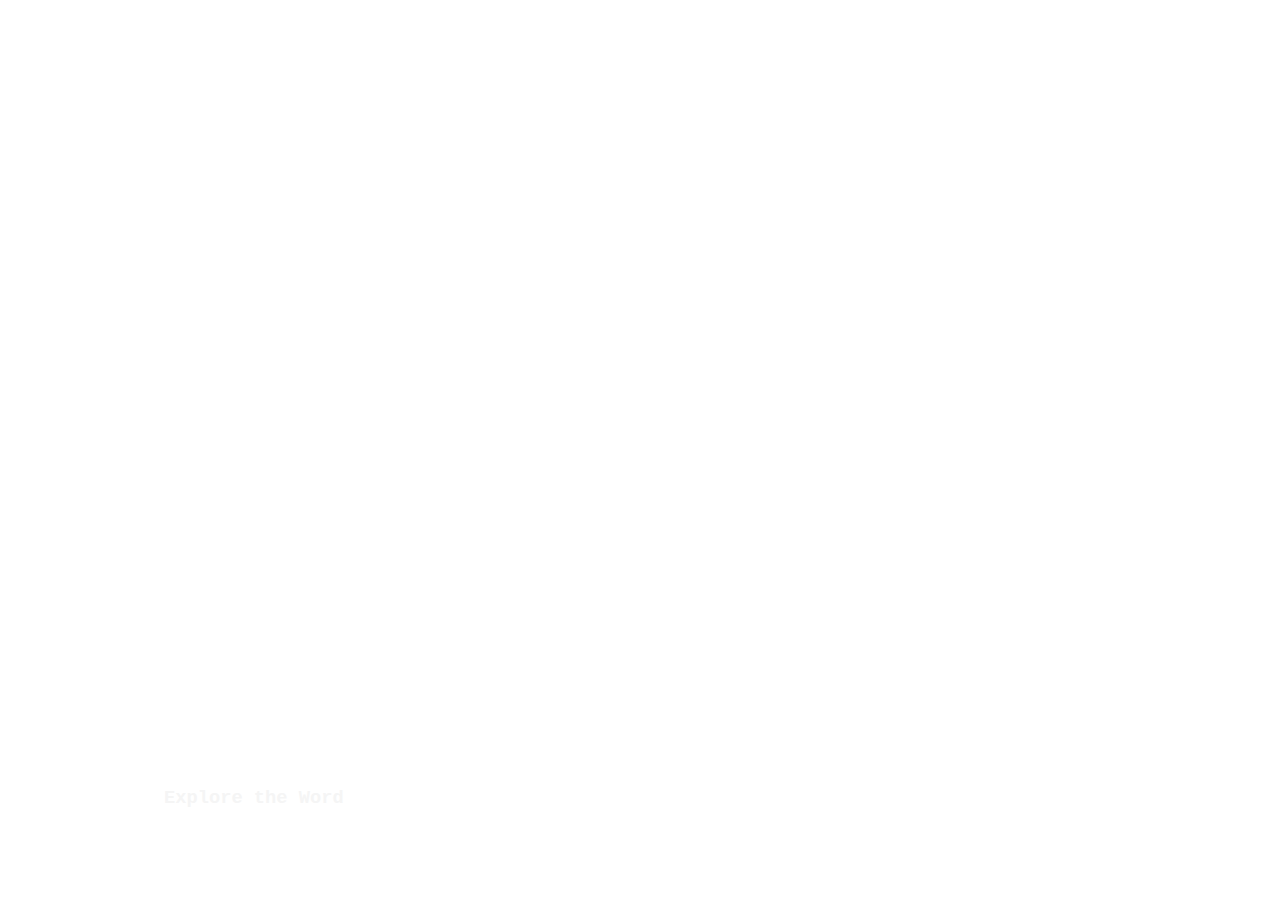
<file: expanding_cards (1)/index.html>
<!DOCTYPE html>
<html lang="en">
<head>
    <meta charset="UTF-8">
    <meta http-equiv="X-UA-Compatible" content="IE=edge">
    <meta name="viewport" content="width=device-width, initial-scale=1.0">
    <title>Expanding Cards 1st Project</title>
    <link rel="stylesheet" href="./style.css">
</head>
<body>

    <div class="container">
        <div class="panel active" style="background-image: url(https://images.unsplash.com/photo-1518316847866-651fbb917956?ixlib=rb-1.2.1&ixid=MnwxMjA3fDB8MHxwaG90by1wYWdlfHx8fGVufDB8fHx8&auto=format&fit=crop&w=736&q=80)">
             <h3>Explore the Word</h3>
        </div>
        <div class="panel" style="background-image: url(https://images.unsplash.com/photo-1518316847866-651fbb917956?ixlib=rb-1.2.1&ixid=MnwxMjA3fDB8MHxwaG90by1wYWdlfHx8fGVufDB8fHx8&auto=format&fit=crop&w=736&q=80)">
             <h3>Explore the Word</h3>
        </div>
        <div class="panel" style="background-image: url(https://images.unsplash.com/photo-1518316847866-651fbb917956?ixlib=rb-1.2.1&ixid=MnwxMjA3fDB8MHxwaG90by1wYWdlfHx8fGVufDB8fHx8&auto=format&fit=crop&w=736&q=80)">
             <h3>Explore the Word</h3>
        </div>
        <div class="panel" style="background-image: url(https://images.unsplash.com/photo-1518316847866-651fbb917956?ixlib=rb-1.2.1&ixid=MnwxMjA3fDB8MHxwaG90by1wYWdlfHx8fGVufDB8fHx8&auto=format&fit=crop&w=736&q=80)">
             <h3>Explore the Word</h3>
        </div>
        <div class="panel" style="background-image: url(https://images.unsplash.com/photo-1518316847866-651fbb917956?ixlib=rb-1.2.1&ixid=MnwxMjA3fDB8MHxwaG90by1wYWdlfHx8fGVufDB8fHx8&auto=format&fit=crop&w=736&q=80)">
             <h3>Explore the Word</h3>
        </div>
    </div>

    <script src="./script.js"></script>
</body>
</html>
</file>
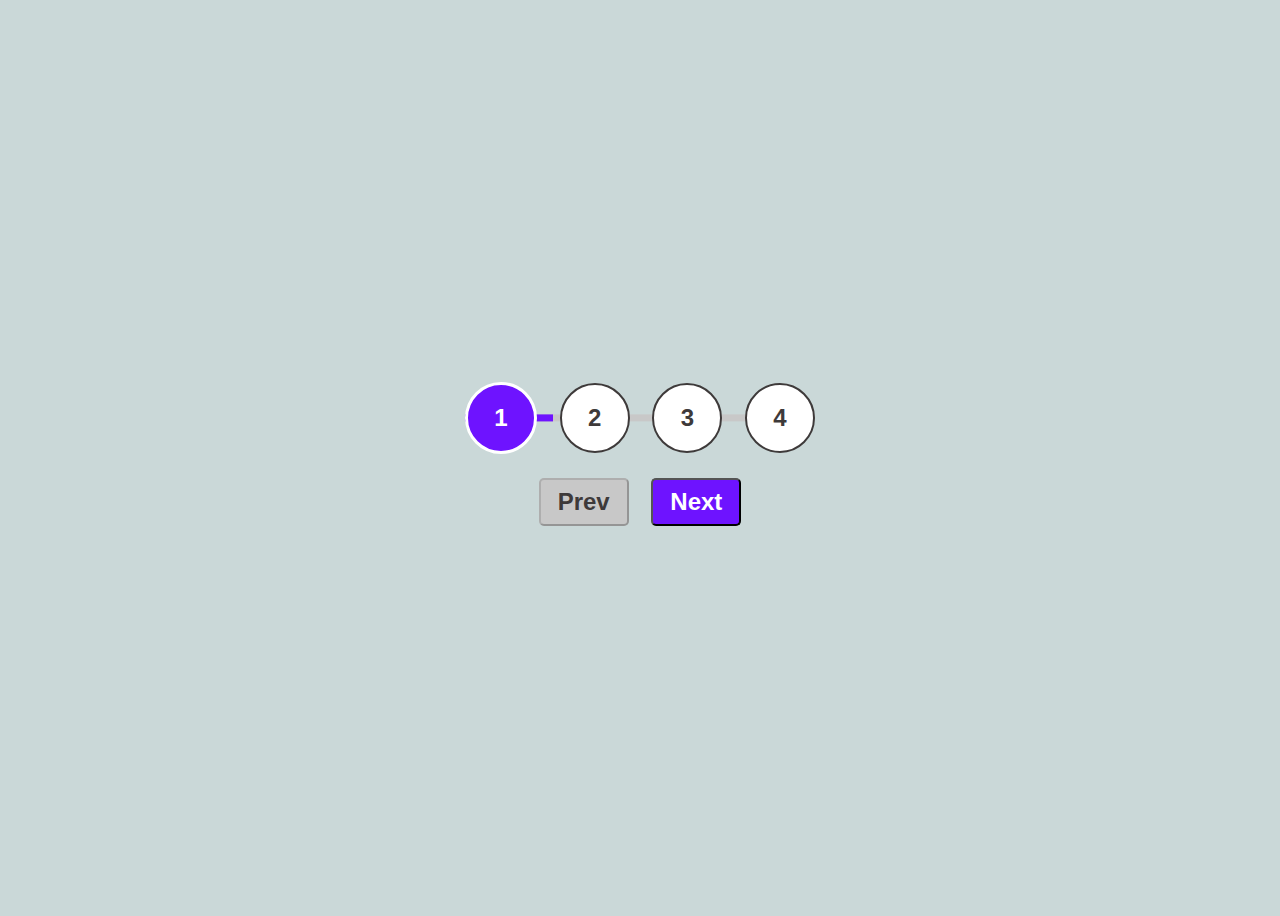
<file: progress_steps (2)/index.html>
<!DOCTYPE html>
<html lang="en">
  <head>
    <title>Progress Steps</title>
    <link rel="stylesheet" href="style.css" />
  </head>
  <body>
    <div class="container">
      <div class="progress-container">
        <div class="progress" id="progress"></div>
        <div class="circle active">1</div>
        <div class="circle">2</div>
        <div class="circle">3</div>
        <div class="circle">4</div>
      </div>
      <button class="btn" id="prev" disabled>Prev</button>
      <button class="btn" id="next">Next</button>
    </div>

    <!-- script -->
    <script src="script.js"></script>
  </body>
</html>
</file>
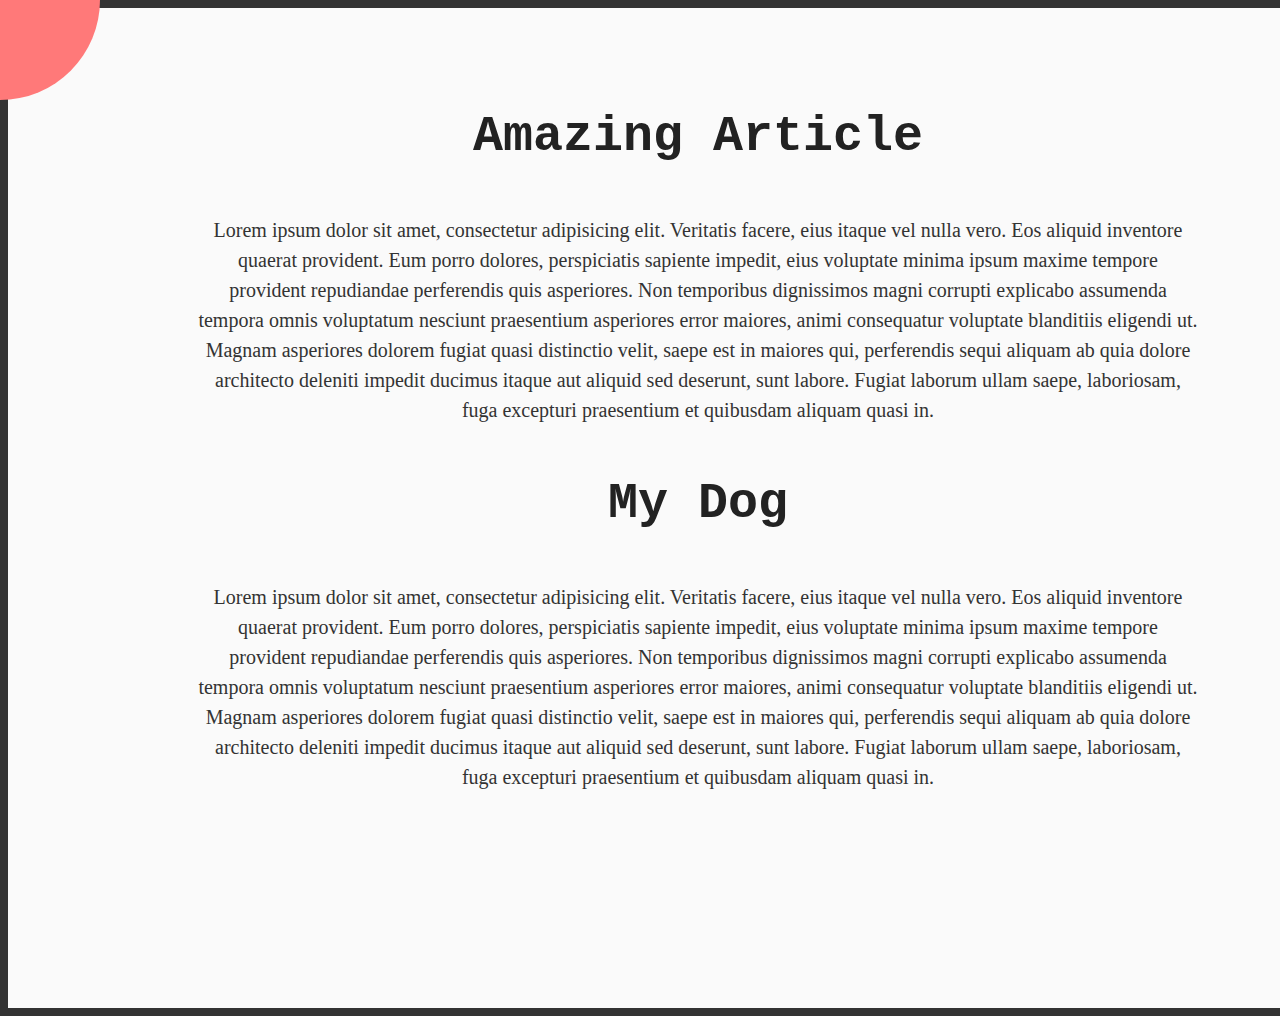
<file: rotating_nav/index.html>
<!DOCTYPE html>
<html lang="en">
  <head>
    <title>Rotating Nav</title>
    <!-- font awesome cdn -->
    <link
      rel="stylesheet"
      href="https://cdnjs.cloudflare.com/ajax/libs/font-awesome/6.1.1/css/all.min.css"
      integrity="sha512-KfkfwYDsLkIlwQp6LFnl8zNdLGxu9YAA1QvwINks4PhcElQSvqcyVLLD9aMhXd13uQjoXtEKNosOWaZqXgel0g=="
      crossorigin="anonymous"
      referrerpolicy="no-referrer"
    />

    <link rel="stylesheet" href="style.css" />
  </head>
  <body>
    <div class="container">
      <div class="circle-container">
        <div class="circle">
          <button id="close">
            <i class="fas fa-times"></i>
          </button>
          <button id="open">
            <i class="fa-solid fa-bars"></i>
          </button>
        </div>
      </div>
      <div class="content">
        <h1>Amazing Article</h1>
        <p>
          Lorem ipsum dolor sit amet, consectetur adipisicing elit. Veritatis
          facere, eius itaque vel nulla vero. Eos aliquid inventore quaerat
          provident. Eum porro dolores, perspiciatis sapiente impedit, eius
          voluptate minima ipsum maxime tempore provident repudiandae
          perferendis quis asperiores. Non temporibus dignissimos magni corrupti
          explicabo assumenda tempora omnis voluptatum nesciunt praesentium
          asperiores error maiores, animi consequatur voluptate blanditiis
          eligendi ut. Magnam asperiores dolorem fugiat quasi distinctio velit,
          saepe est in maiores qui, perferendis sequi aliquam ab quia dolore
          architecto deleniti impedit ducimus itaque aut aliquid sed deserunt,
          sunt labore. Fugiat laborum ullam saepe, laboriosam, fuga excepturi
          praesentium et quibusdam aliquam quasi in.
        </p>
        <h1>My Dog</h1>

        <p>
          Lorem ipsum dolor sit amet, consectetur adipisicing elit. Veritatis
          facere, eius itaque vel nulla vero. Eos aliquid inventore quaerat
          provident. Eum porro dolores, perspiciatis sapiente impedit, eius
          voluptate minima ipsum maxime tempore provident repudiandae
          perferendis quis asperiores. Non temporibus dignissimos magni corrupti
          explicabo assumenda tempora omnis voluptatum nesciunt praesentium
          asperiores error maiores, animi consequatur voluptate blanditiis
          eligendi ut. Magnam asperiores dolorem fugiat quasi distinctio velit,
          saepe est in maiores qui, perferendis sequi aliquam ab quia dolore
          architecto deleniti impedit ducimus itaque aut aliquid sed deserunt,
          sunt labore. Fugiat laborum ullam saepe, laboriosam, fuga excepturi
          praesentium et quibusdam aliquam quasi in.
        </p>
      </div>
    </div>
    <nav>
      <ul>
        <li>
          <i class="fas fa-home"></i>
          Home
        </li>
        <li>
          <i class="fas fa-user-alt"></i>
          About
        </li>
        <li>
          <i class="fas fa-envelope"></i>
          Contact
        </li>
      </ul>
    </nav>
    <!-- script -->
    <script src="script.js"></script>
  </body>
</html>
</file>
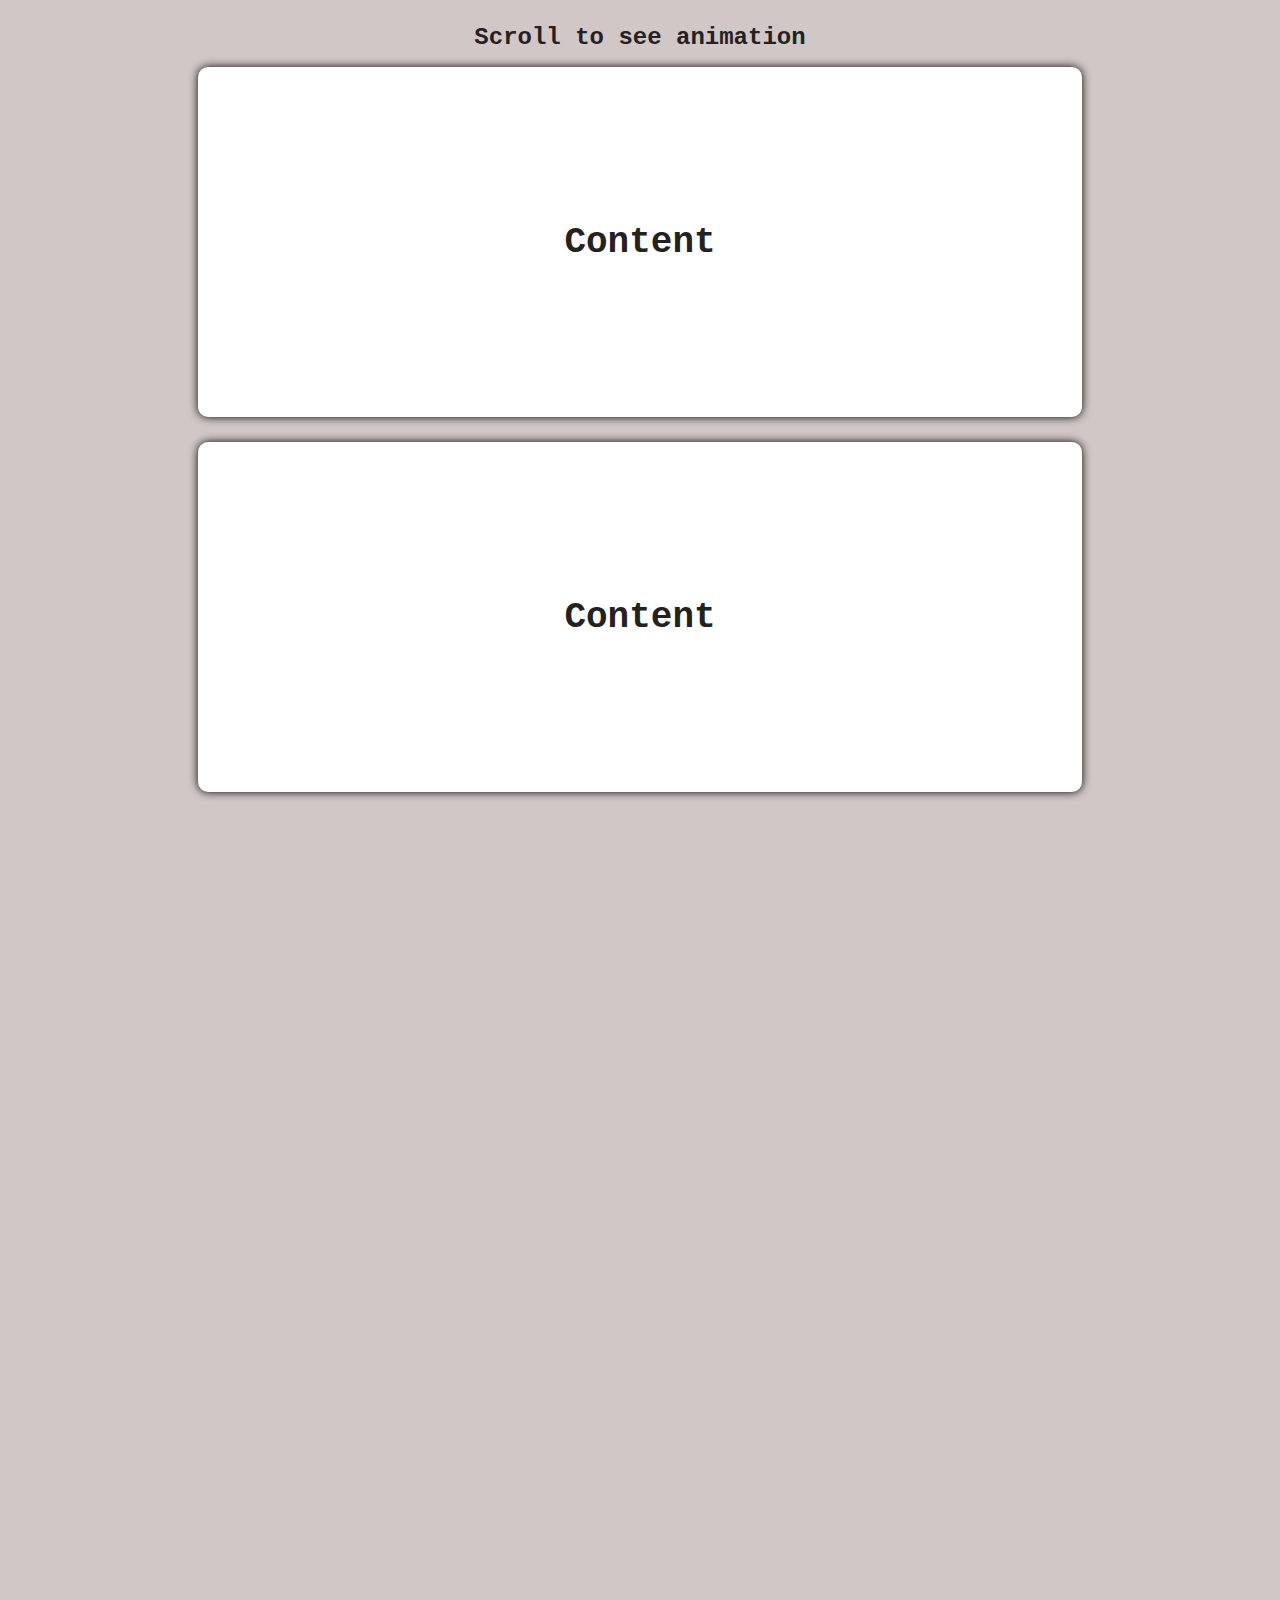
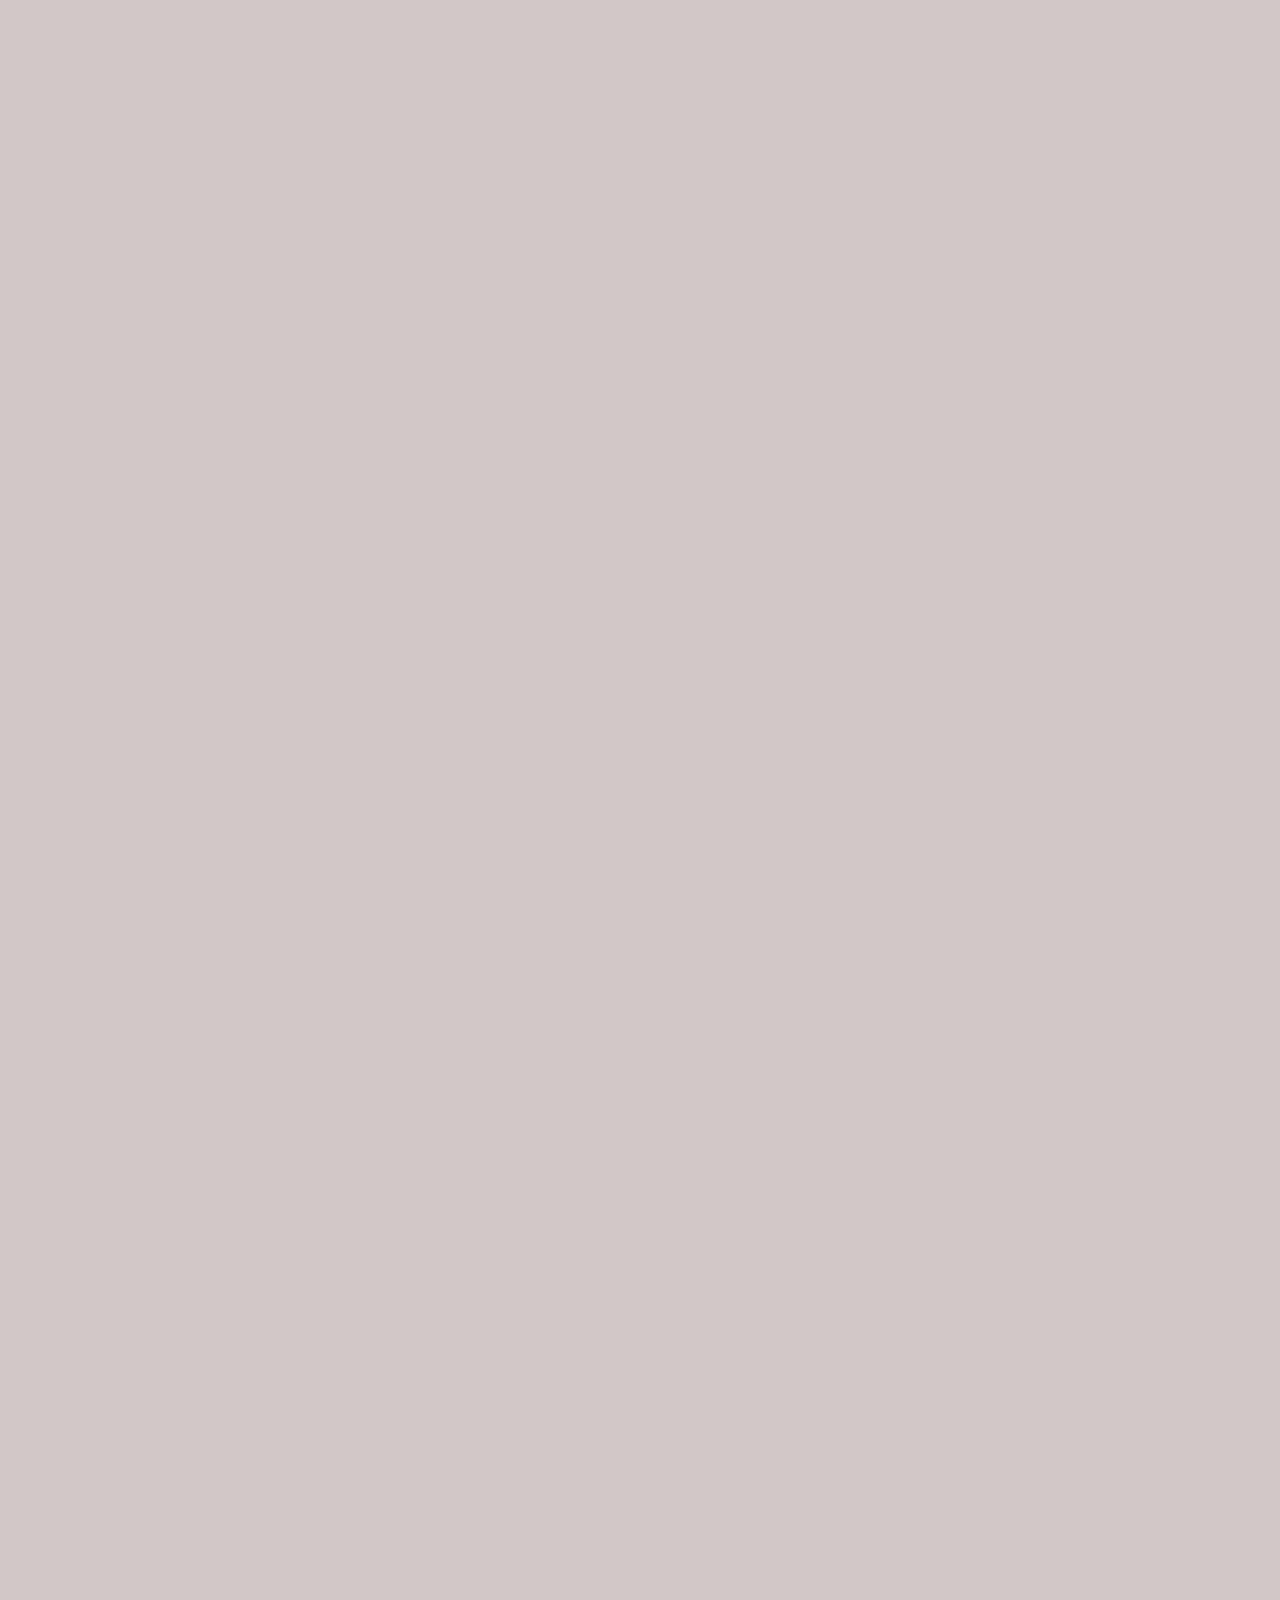
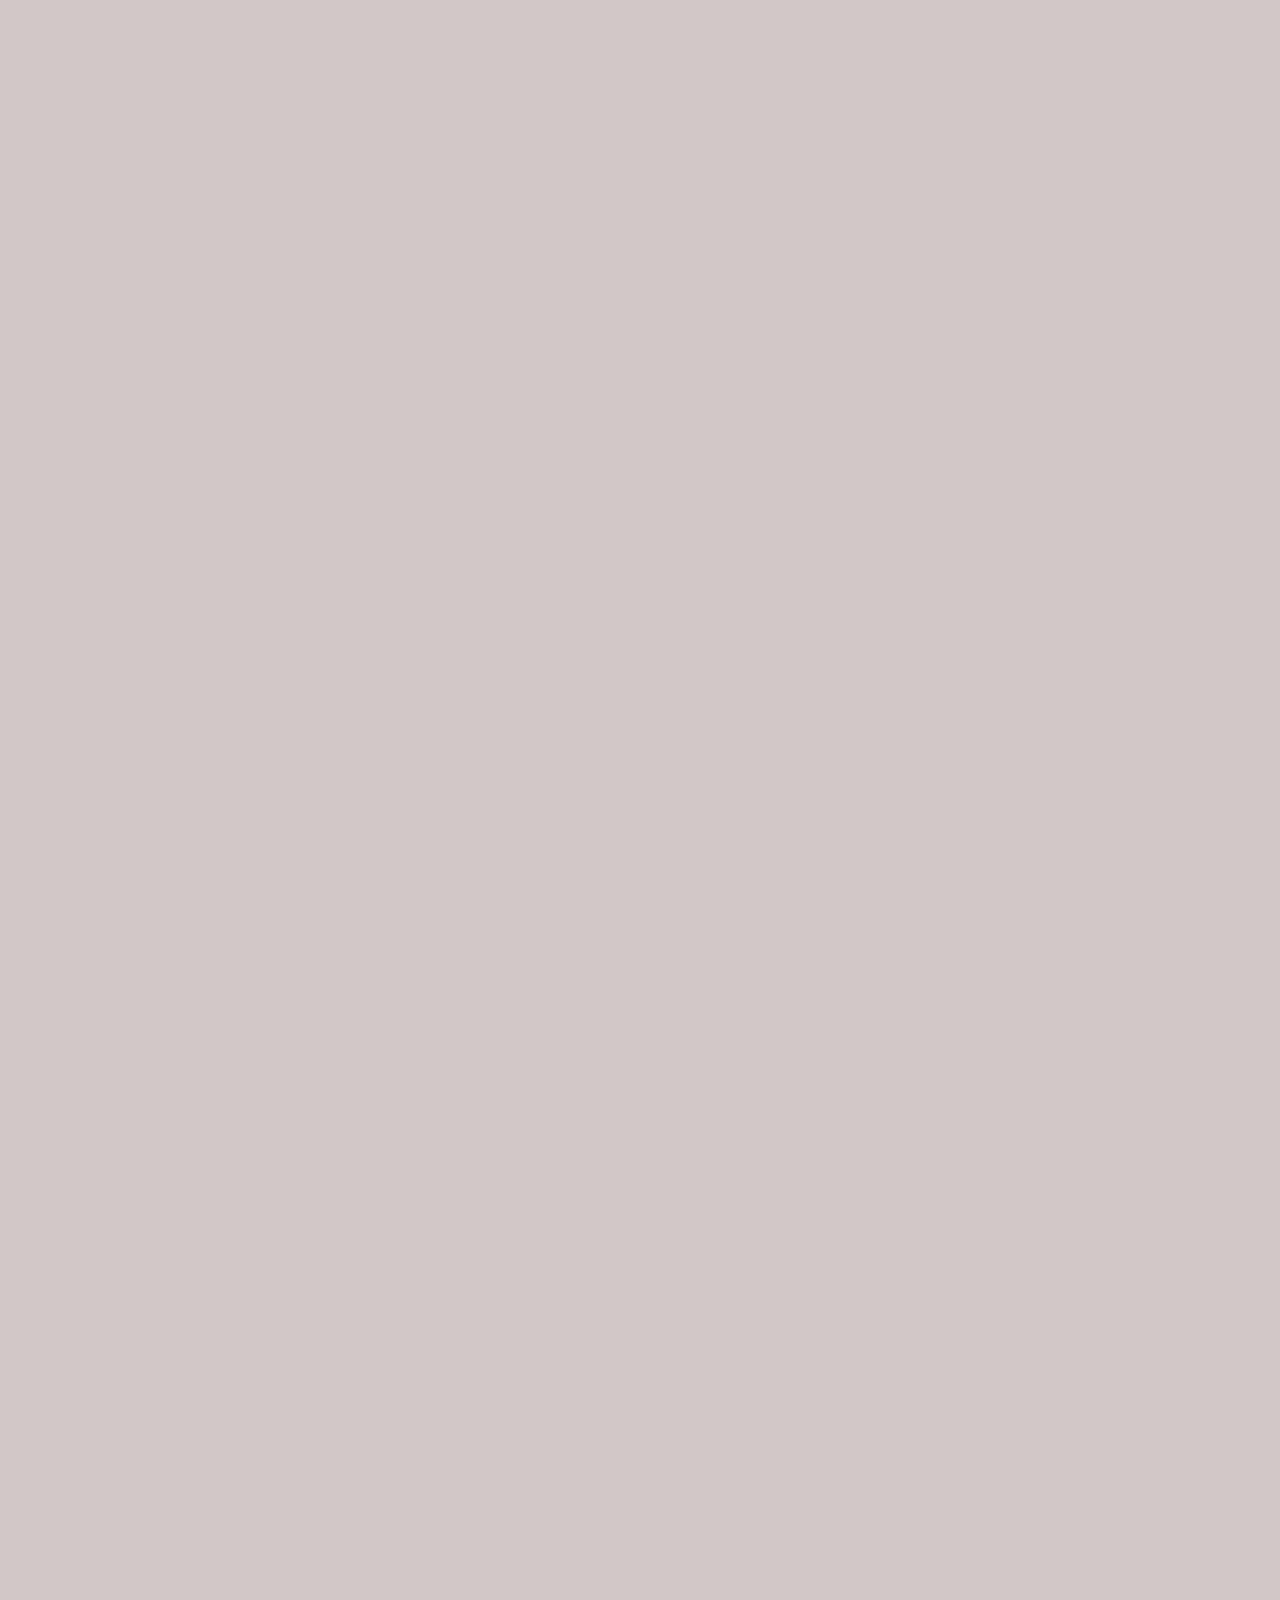
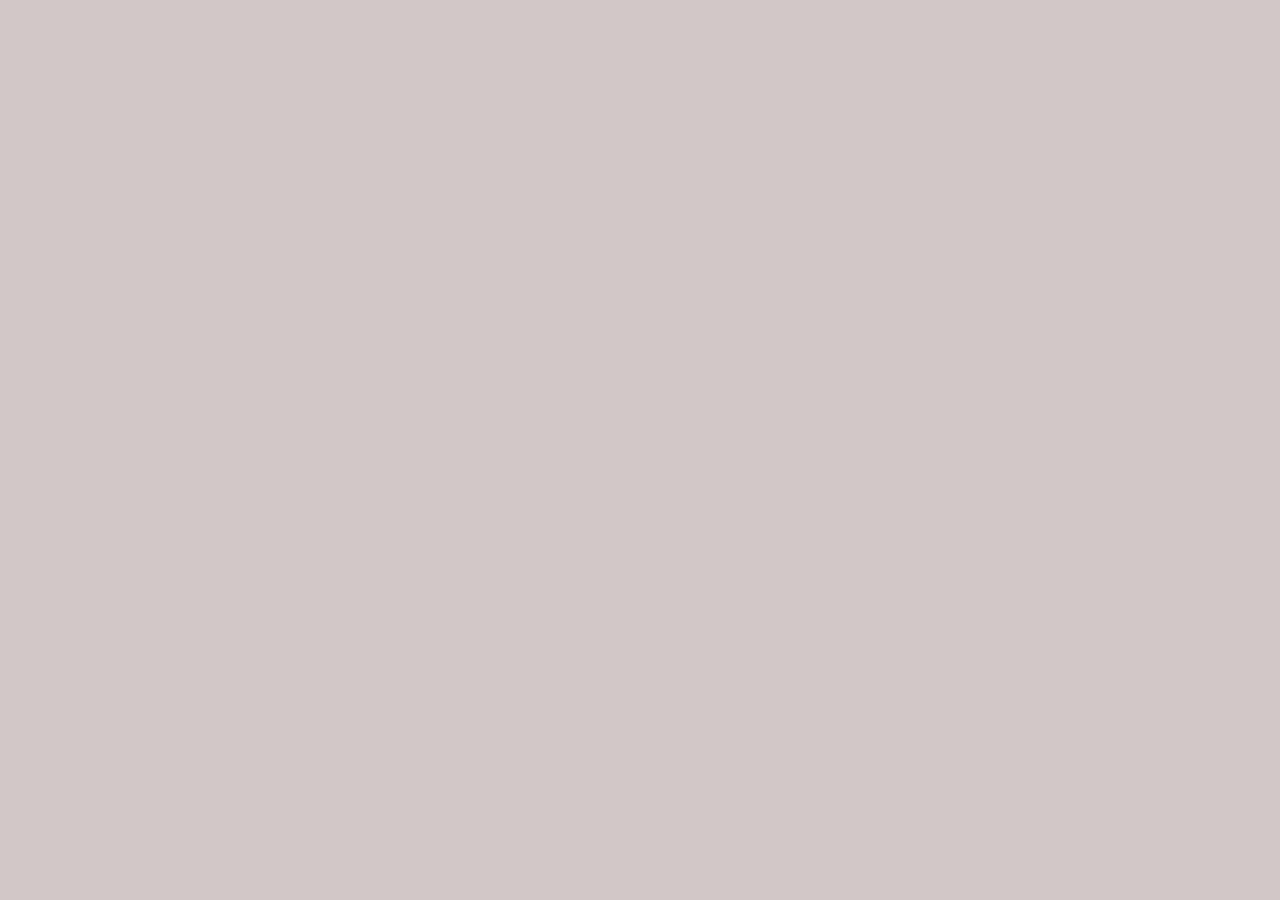
<file: scroll_animation (6)/index.html>
<!DOCTYPE html>
<html lang="en">
  <head>
    <title>Scroll Animation</title>
    <!-- font awesome cdn -->
    <link
      rel="stylesheet"
      href="https://cdnjs.cloudflare.com/ajax/libs/font-awesome/6.1.1/css/all.min.css"
      integrity="sha512-KfkfwYDsLkIlwQp6LFnl8zNdLGxu9YAA1QvwINks4PhcElQSvqcyVLLD9aMhXd13uQjoXtEKNosOWaZqXgel0g=="
      crossorigin="anonymous"
      referrerpolicy="no-referrer"
    />

    <link rel="stylesheet" href="style.css" />
  </head>
  <body>
    <h1 class="header">Scroll to see animation</h1>
    <div class="box">
      <h2>Content</h2>
    </div>
    <div class="box">
      <h2>Content</h2>
    </div>
    <div class="box">
      <h2>Content</h2>
    </div>
    <div class="box">
      <h2>Content</h2>
    </div>
    <div class="box">
      <h2>Content</h2>
    </div>
    <div class="box">
      <h2>Content</h2>
    </div>
    <div class="box">
      <h2>Content</h2>
    </div>
    <div class="box">
      <h2>Content</h2>
    </div>
    <div class="box">
      <h2>Content</h2>
    </div>
    <div class="box">
      <h2>Content</h2>
    </div>
    <div class="box">
      <h2>Content</h2>
    </div>
    <div class="box">
      <h2>Content</h2>
    </div>
    <div class="box">
      <h2>Content</h2>
    </div>
    <div class="box">
      <h2>Content</h2>
    </div>
    <div class="box">
      <h2>Content</h2>
    </div>

    <!-- script -->
    <script src="script.js"></script>
  </body>
</html>
</file>
<file: expanding_cards (1)/style.css>
.container {
  width: 90vw;
  display: flex;
  flex-direction: row;
}
.panel {
  height: 90vh;
  border-radius: 50px;
  position: relative;
  background-size: cover;
  background-position: center;
  background-repeat: no-repeat;
  flex: 1;
  transition: flex ease-in 0.5s;
  margin: 10px;
  cursor: pointer;
}
.panel h3 {
  position: absolute;
  bottom: 0;
  right: 25px;
  color: whitesmoke;
  font-family: "Courier New", Courier, monospace;
  opacity: 0;
}
.active.panel h3 {
  transition: all ease-in 1.5s;
  /* transition-duration: 3s; */

  opacity: 1;
}
.active.panel {
  flex: 2;
}
</file>
<file: progress_steps (2)/style.css>
body {
  background-color: #cad8d8;
  display: flex;
  flex-direction: column;
  align-items: center;
  justify-content: center;
  display: grid;
  place-items: center;
  height: 100vh;
  font-family: "Roboto", sans-serif;
  font-size: 1.5rem;
  color: #333;
}
.container {
  text-align: center;
}
.progress-container {
  display: flex;
  justify-content: space-between;
  align-items: center;
  width: 350px;
  margin-bottom: 1rem;
  position: relative;
  max-width: 100%;
}
.progress {
  position: absolute;
  top: 50%;
  left: 0;
  height: 10%;
  transform: translateY(-50%);
  z-index: -1;
  background-color: rgb(110, 19, 255);
  transition: width 0.5s ease-in-out;
}
.progress-container::before {
  position: absolute;
  top: 50%;
  left: 0;
  width: 100%;
  height: 10%;
  transform: translateY(-50%);
  z-index: -1;
  background-color: rgb(200, 200, 200);
  transition: width 0.5s ease-in-out;
  content: "";
}
.circle {
  background-color: white;
  color: rgb(62, 58, 58);
  border-radius: 50%;
  width: 50px;
  height: 50px;
  display: flex;
  justify-content: center;
  align-items: center;
  font-size: 1.5rem;
  font-weight: bold;
  padding: 0.5rem;
  /* margin: 0.5rem; */
  transition: background-color 0.5s ease-in-out;
  cursor: pointer;
  border: 2px solid rgb(62, 58, 58);
}

.circle.active {
  background-color: rgb(110, 19, 255);
  color: white;
  border: 3px solid white;
}

.btn {
  background-color: rgb(110, 19, 255);
  color: white;
  /* border: 3px solid white; */
  padding: 8px 17px;
  margin: 0.5rem;
  border-radius: 5px;
  font-size: 1.5rem;
  font-weight: bold;
  cursor: pointer;
  transition: all 0.2s ease-in-out;
}
.btn:hover {
  transform: scale(1.1);
}

.btn:disabled {
  background-color: rgb(200, 200, 200);
  color: rgb(62, 58, 58);
  cursor: not-allowed;
}
</file>
<file: rotating_nav/style.css>
body {
  overflow-x: hidden;
  background-color: #333;
  color: #222;
  font-family: "Courier New", Courier, monospace;
}
.container {
  background-color: #fafafa;
  width: 100vw;
  min-height: 100vh;
  padding: 50px;
  /* transform: rotate(20deg); */
  transform-origin: top left;

  transition: transform 0.5s linear;
}
.container.show {
  transform: rotate(-20deg);
}
.circle-container {
  position: fixed;
  top: -100px;
  left: -100px;
}
.circle {
  background-color: #ff7979;
  border-radius: 50%;
  width: 200px;
  height: 200px;
  position: relative;
  transition: transform 0.5s ease;
}

.container.show .circle {
  transform: rotate(-70deg);
  /* transform-origin: top left; */
}

.circle button {
  position: absolute;
  top: 50%;
  left: 50%;
  height: 100px;
  background-color: transparent;
  border: none;
  font-size: 26px;
  color: white;
  cursor: pointer;
}
.circle button:hover {
  transform: scale(1.1);
}

.circle button#open {
  left: 60%;
}
.circle button#close {
  top: 60%;
  transform: rotate(90deg);
  transform-origin: top left;
}
.content {
  max-width: 1000px;
  margin: 50px auto;
}

.content h1 {
  font-size: 50px;
  font-weight: bold;
  text-align: center;
  margin-bottom: 50px;
}

.content p {
  font-size: 20px;
  text-align: center;
  margin-bottom: 50px;
  color: #333;
  line-height: 1.5;
  font-family: "Roboto";
}

.container.show + nav li {
  transform: translateX(0);
  transition-delay: 0.3s;
}

nav {
  position: fixed;
  bottom: 40px;
  left: 0;
  z-index: 100;
}
nav ul {
  list-style: none;
  padding: 0;
  margin: 0;
  padding-left: 30px;
}

nav ul li {
  /* display: inline-block; */
  margin: 40px 0;
  color: #fff;
  font-size: 20px;
  transform: translateX(-100%);
  transition: transform 0.5s ease-in;
}

nav ul li + li {
  /* display: inline-block; */
  margin-left: 10px;
  transform: translateX(-150%);
}

nav ul li + li + li {
  /* display: inline-block; */
  margin-left: 20px;
  transform: translateX(-200%);
}
</file>
<file: scroll_animation (6)/style.css>
body {
  overflow-x: hidden;
  background-color: rgb(210, 199, 199);
  color: rgb(36, 33, 33);
  font-family: "Courier New", Courier, monospace;
  font-size: 1.5em;
  font-weight: bold;
  display: flex;
  flex-direction: column;
  justify-content: center;
  align-items: center;
}
::selection {
  background: rgb(40, 201, 246);
  color: rgb(255, 255, 255);
}
.header {
  text-align: center;
  font-size: 1em;
}

.box {
  background-color: white;
  width: 70%;
  height: 350px;
  display: flex;
  flex-direction: column;
  justify-content: center;
  align-items: center;
  margin-bottom: 25px;
  border-radius: 10px;
  box-shadow: 0px 0px 10px rgb(0, 0, 0);
  transition: transform 0.4s ease-in-out;
}
.box:nth-of-type(even) {
  transform: translateX(-400%);
}
.box:nth-of-type(odd) {
  transform: translateX(400%);
}
.box.show {
  transform: translateX(0);
}
</file>
